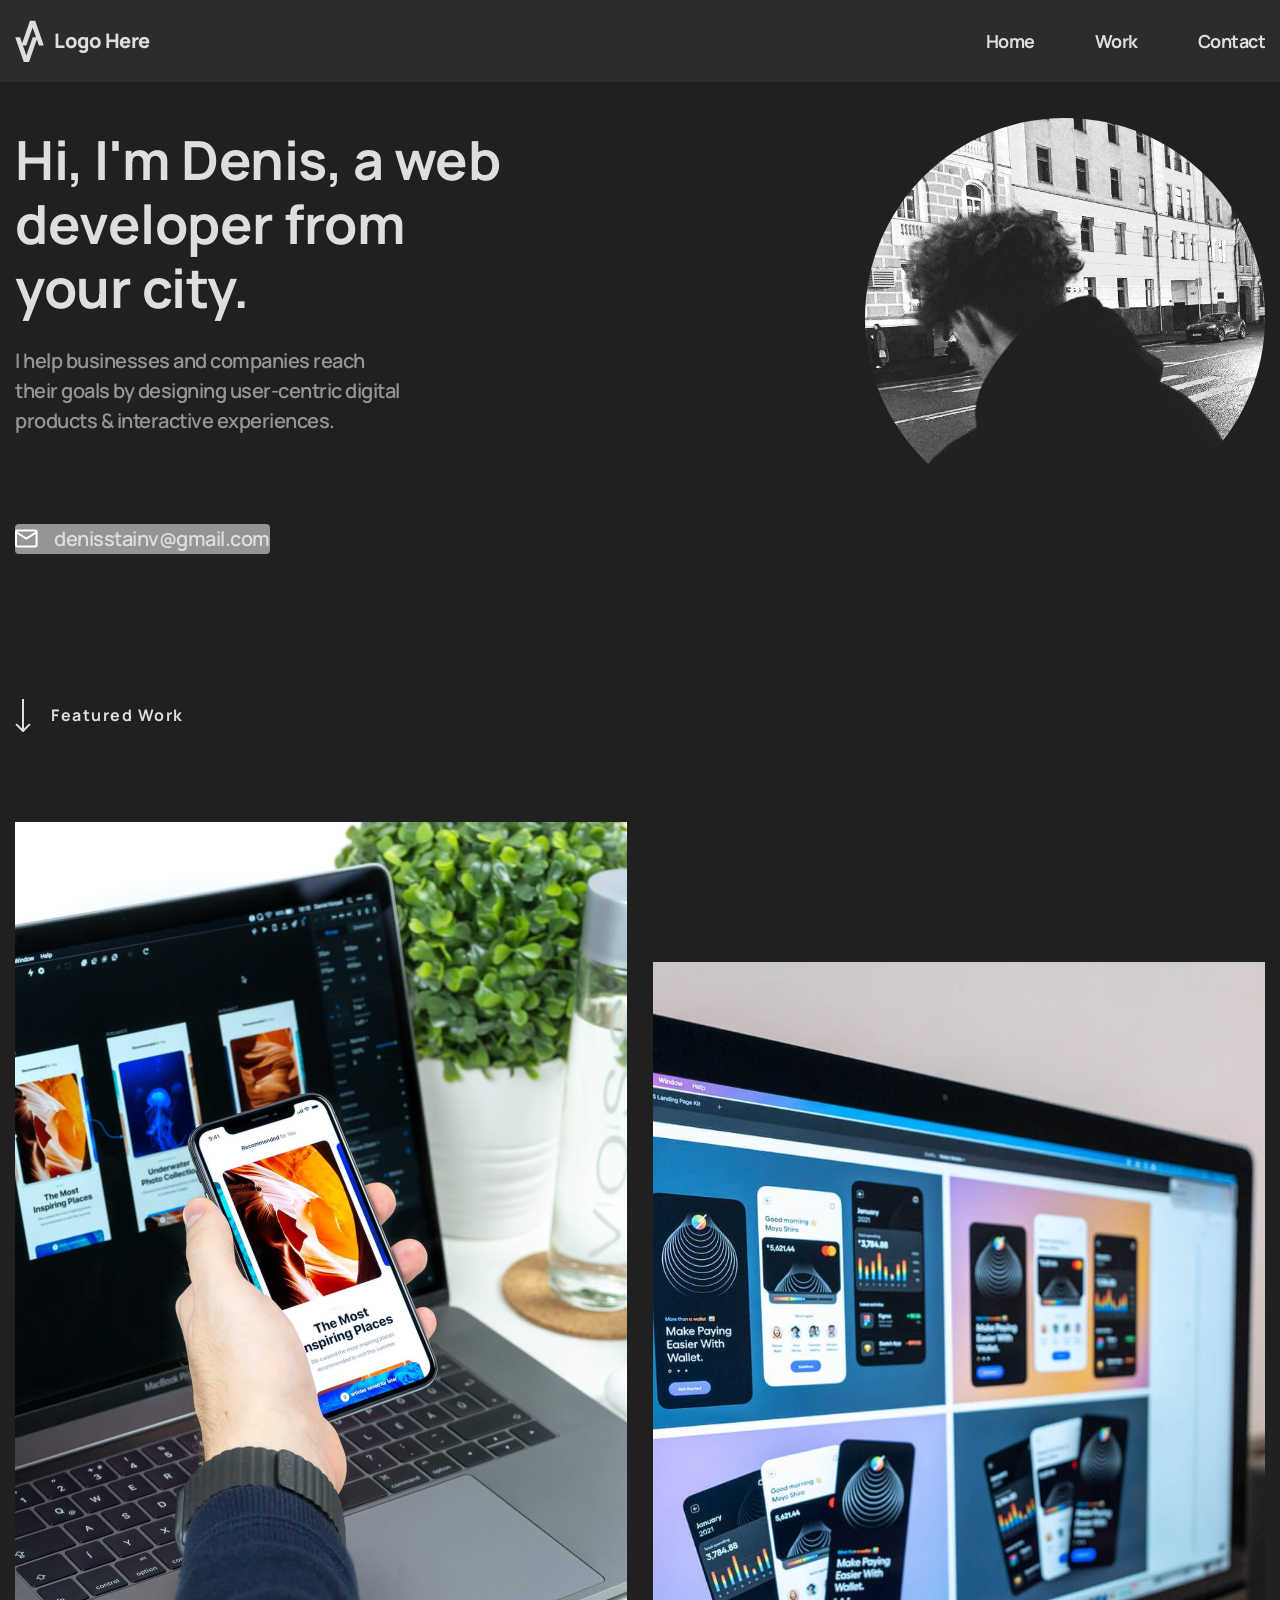
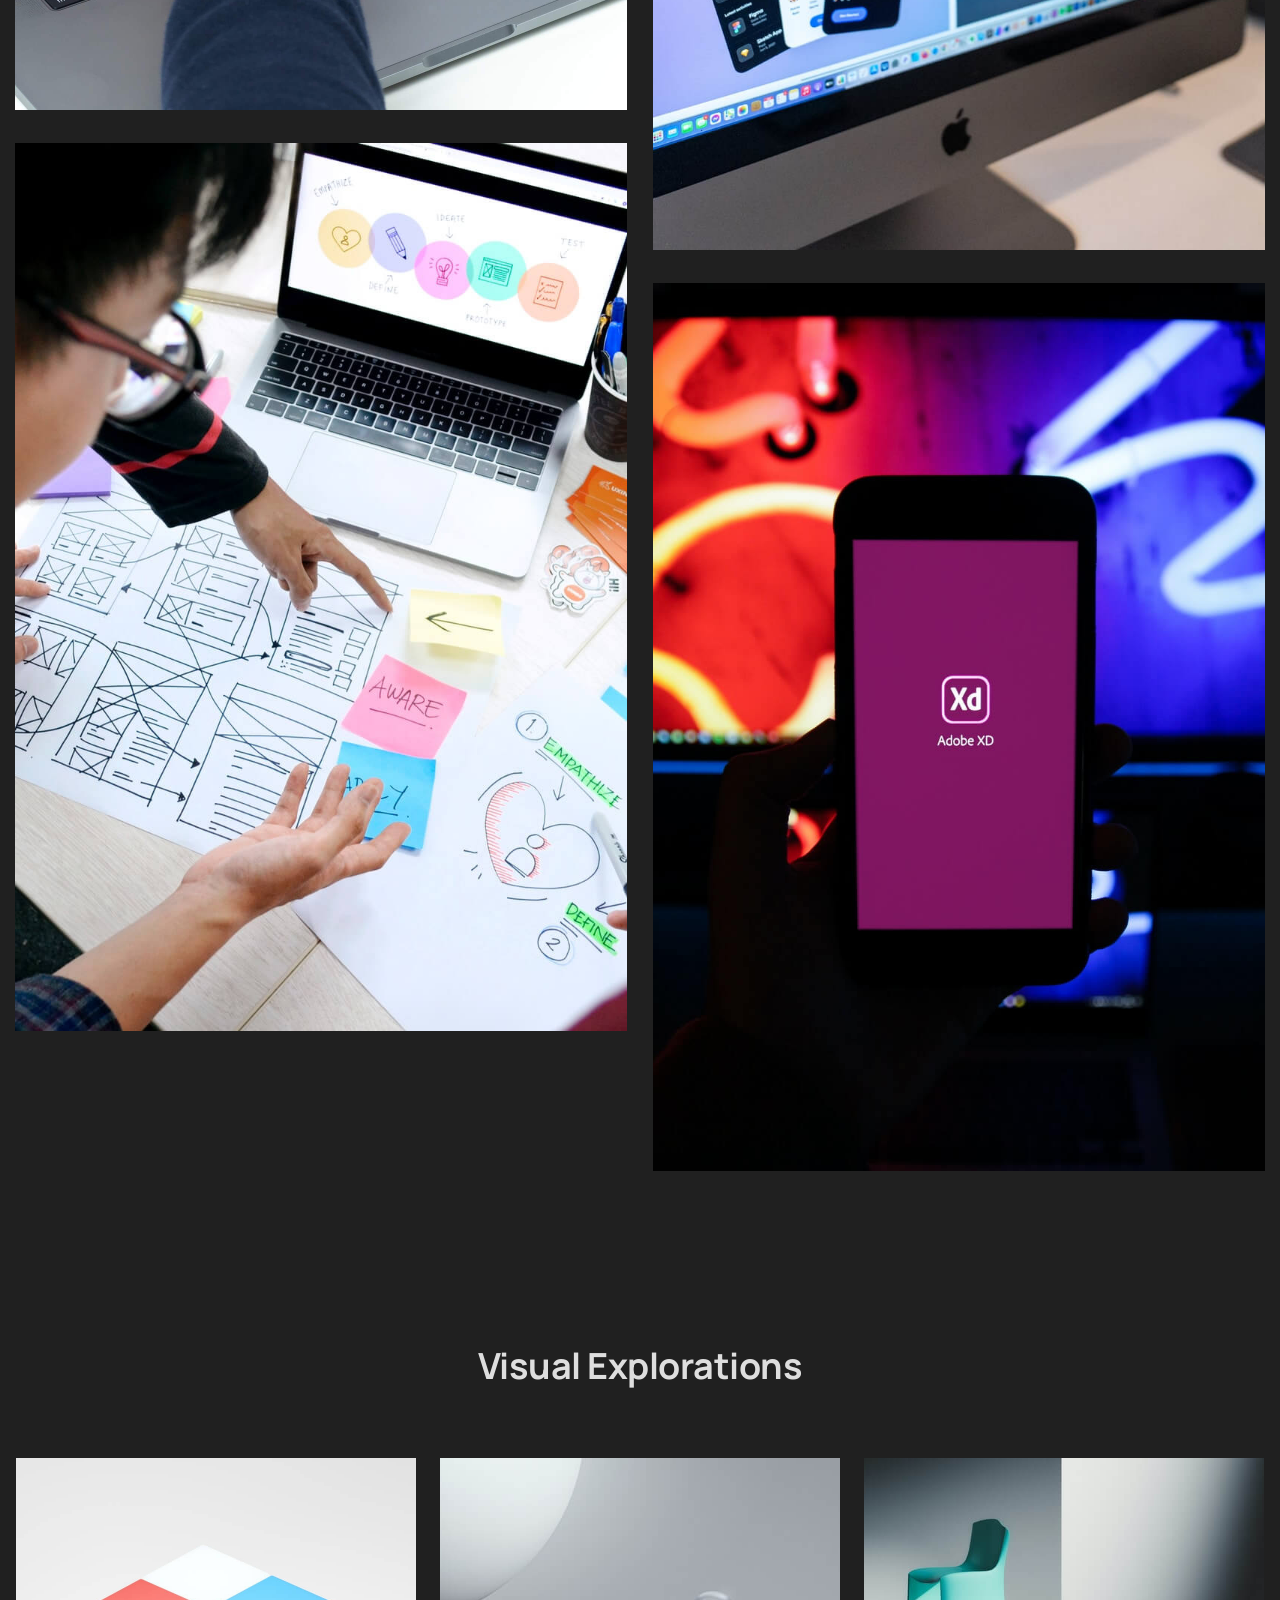
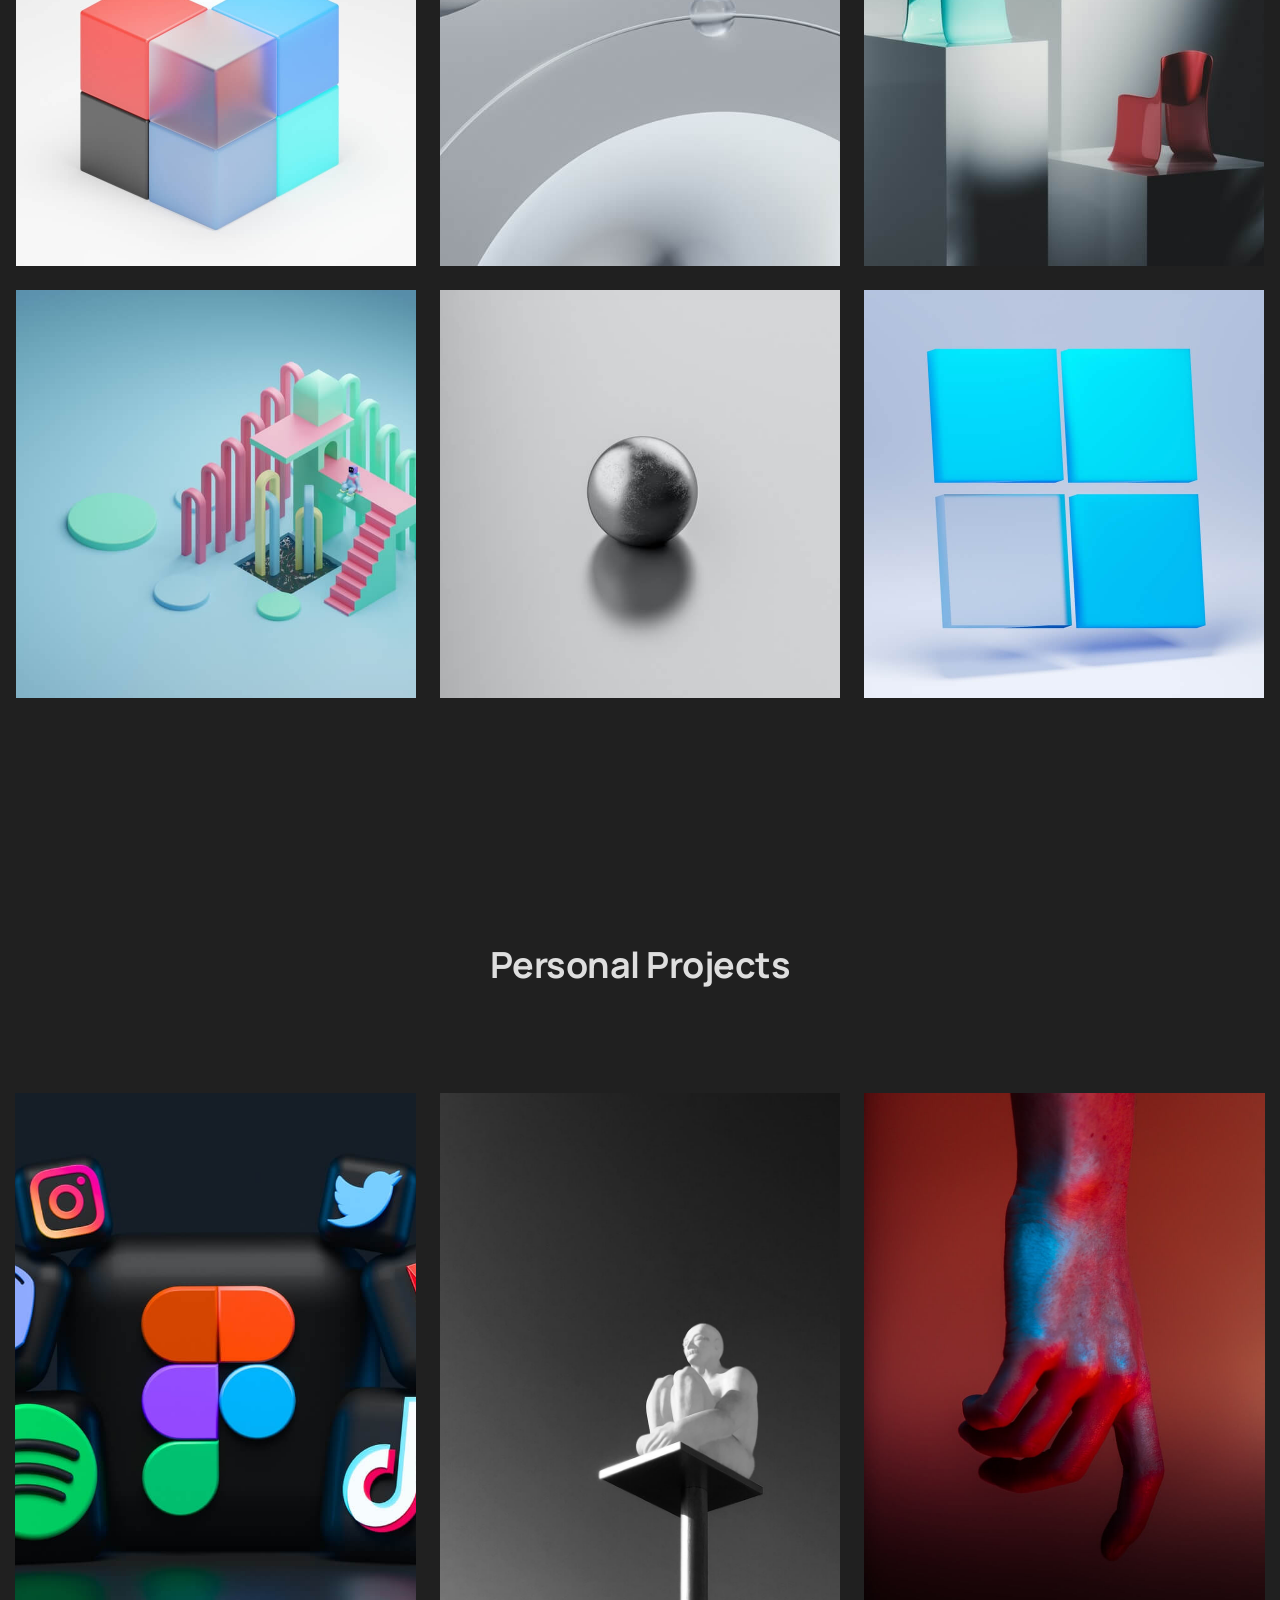
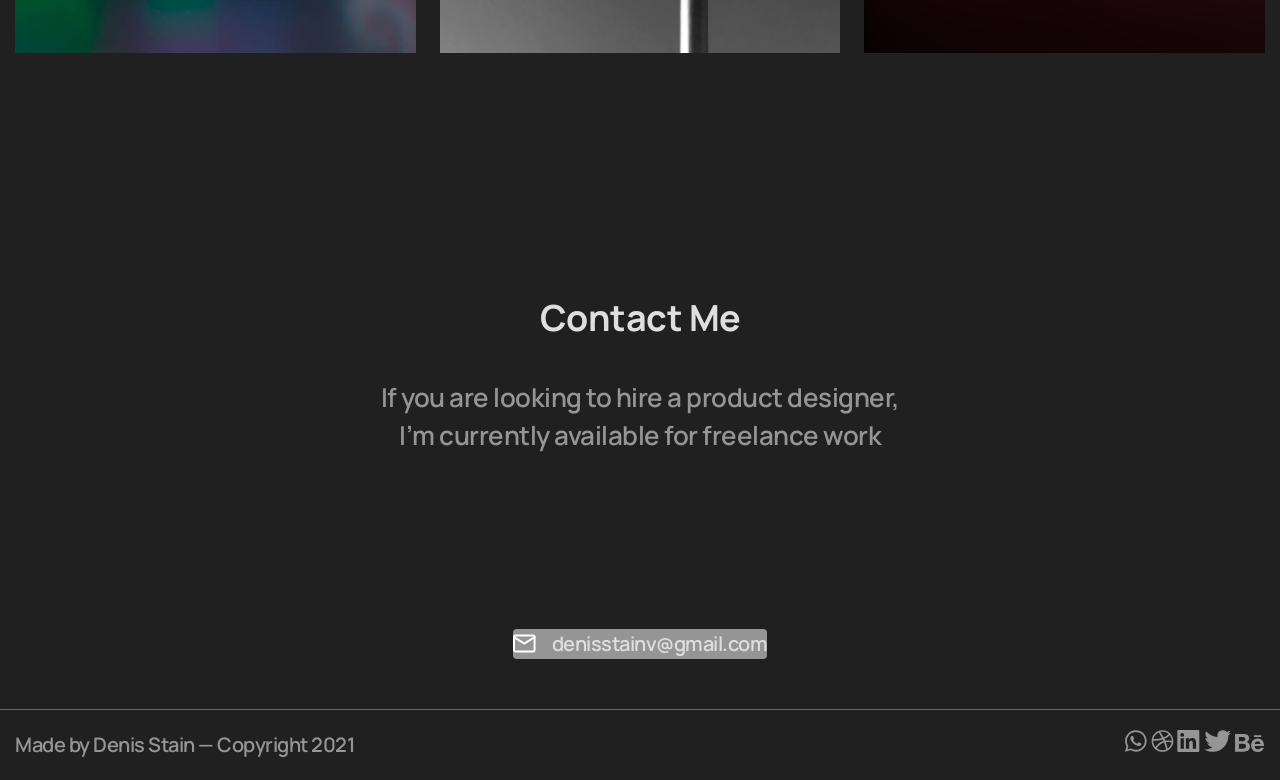
<file: index (1).html>
<!DOCTYPE html>
<html lang="en">
<head>
  <meta charset="UTF-8">
  <meta name="viewport" content="width=device-width, initial-scale=1.0">
  <title
  theme: jekyll-theme-minimal>portfolio
  </title>
  <link rel="stylesheet" href="style (1).css">
</head>
<body>
  <header class="head">
    <div class="container">
      <a href="/index (1).html" class="logo">
        <img src="images/logo.svg" alt="logo">
        Logo Here
      </a>

      <nav class="headnav">
        <a href="/index (1).html" class="headlink">Home</a>
        <a href="/index2.html" class="headlink">Work</a>
        <a href="/index3.html" class="headlink">Contact</a>
      </nav>
    </div>
  </header>
 <main class="welcome">
<section class="welcomtext">
  <div class="container_welcome">
<h1 class="privet">Hi, I'm Denis, a web developer from your city.</h1>
<p class="text1">I help businesses and companies reach 
their goals by designing user-centric digital 
products & interactive experiences.</p>
<a class="pochta">
<img src="/images/mail.svg" alt="" srcset=""
href="mailto:denisstainv@gmail.com">denisstainv@gmail.com
</a>
 </div>
<img src="/images/photo_5305733797410183528_x (1).jpg" class="fotos" srcset="">
</section>

 <section class="work">
<div class="container_work">
<button class="button1">
  <img class="imgstr"   src="/images/arrow.svg" alt="" srcset="">
  Featured Work
</button>

<div class="woks">
<a href="#" class="works">
  <img class="images" src="/images/work1.jpg" alt="" srcset="">
  <span class="workname">InVersion</span>
</a>

<a href="#" class="works">
  <img class="images" src="/images/work2.jpg" alt="" srcset="">
  <span class="workname">Work2</span>
</a>
<a href="#" class="works">
  <img class="images" src="/images/work3.jpg" alt="" srcset="">
  <span class="workname">Work3</span>
</a>
<a href="#" class="works">
  <img class="images" src="/images/work4.jpg" alt="" srcset="">
  <span class="workname">Work4</span>
</a>
</div>

<section class="visual">
<div class="containervisual">
<h1 class="textvis">
  Visual Explorations
</h1>
<div class="pngvis">
<img class="viss"  src="/images/visual1.jpg" alt="" srcset="">
<img class="viss"  src="/images/visual2.jpg" alt="" srcset="">
<img class="viss"  src="/images/visual3.jpg" alt="" srcset="">
<img class="viss"  src="/images/visual4.jpg" alt="" srcset=""> 
<img class="viss"  src="/images/visual5.jpg" alt="" srcset="">
<img class="viss"  src="/images/visual6.jpg" alt="" srcset=""> 
</div>
</div>
</section>
</div>

<section>
<div class="container_work">
<h1 class="perstext">Personal Projects</h1>
  <div class="projct">
<img class="imgpro" src="/images/project1.jpg" alt="" srcset="">
<img class="imgpro" src="/images/project2.jpg" alt="" srcset="">
<img class="imgpro" src="/images/project3.jpg" alt="" srcset="">
  </div>
  </div>
</section>



<section>
  <div class="conteiner_me">
<h1 class="contme">Contact Me</h1>
  <div class="fix">
<p class="pcont">If you are looking to hire a product designer,<br>
I’m currently available for freelance work</p>
</div>
  <a class="pochta1">
    <img src="/images/mail.svg" alt="" srcset=""
    href="mailto:"d">denisstainv@gmail.com
  </a>
</div>
</section>
</div>
 </main>
 <footer class="podval">
  <div class="containerlink">
  <p class="pdltx">Made by Denis Stain — Copyright 2021</p>
  <div class="linkpd">
  <a class="sspd" href="">
  <img src="/images/social1.svg" alt="" srcset="">
  </a>
<a class="sspd" href="">
  <img src="/images/social2.svg" alt="" srcset="">
  </a>
<a class="sspd" href="">
  <img src="/images/social3.svg" alt="" srcset="">
  </a>
<a class="sspd" href="">
  <img src="/images/social4.svg" alt="" srcset="">
  </a>
<a class="sspd" href="">
  <img src="/images/social5.svg" alt="" srcset="">
  </a>
</div>
</div>
 </footer>
</body>
</html>
</file>
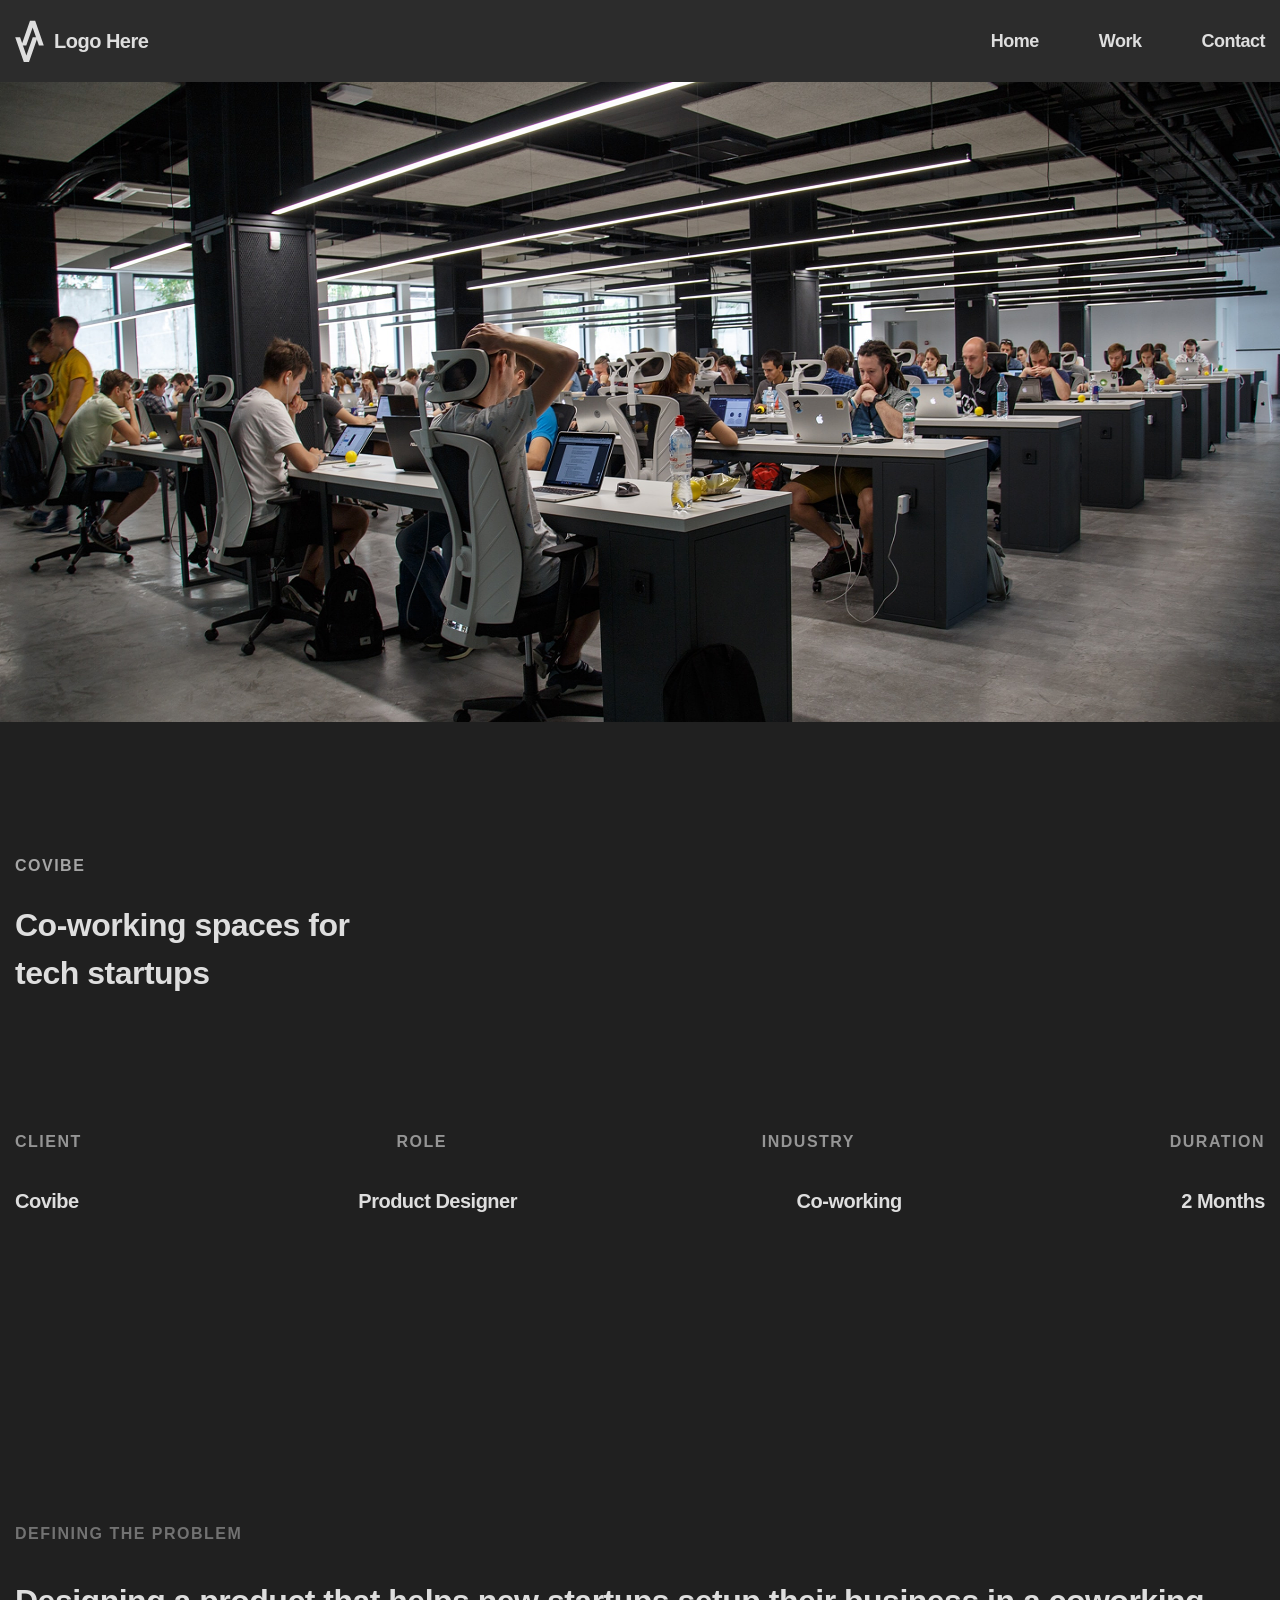
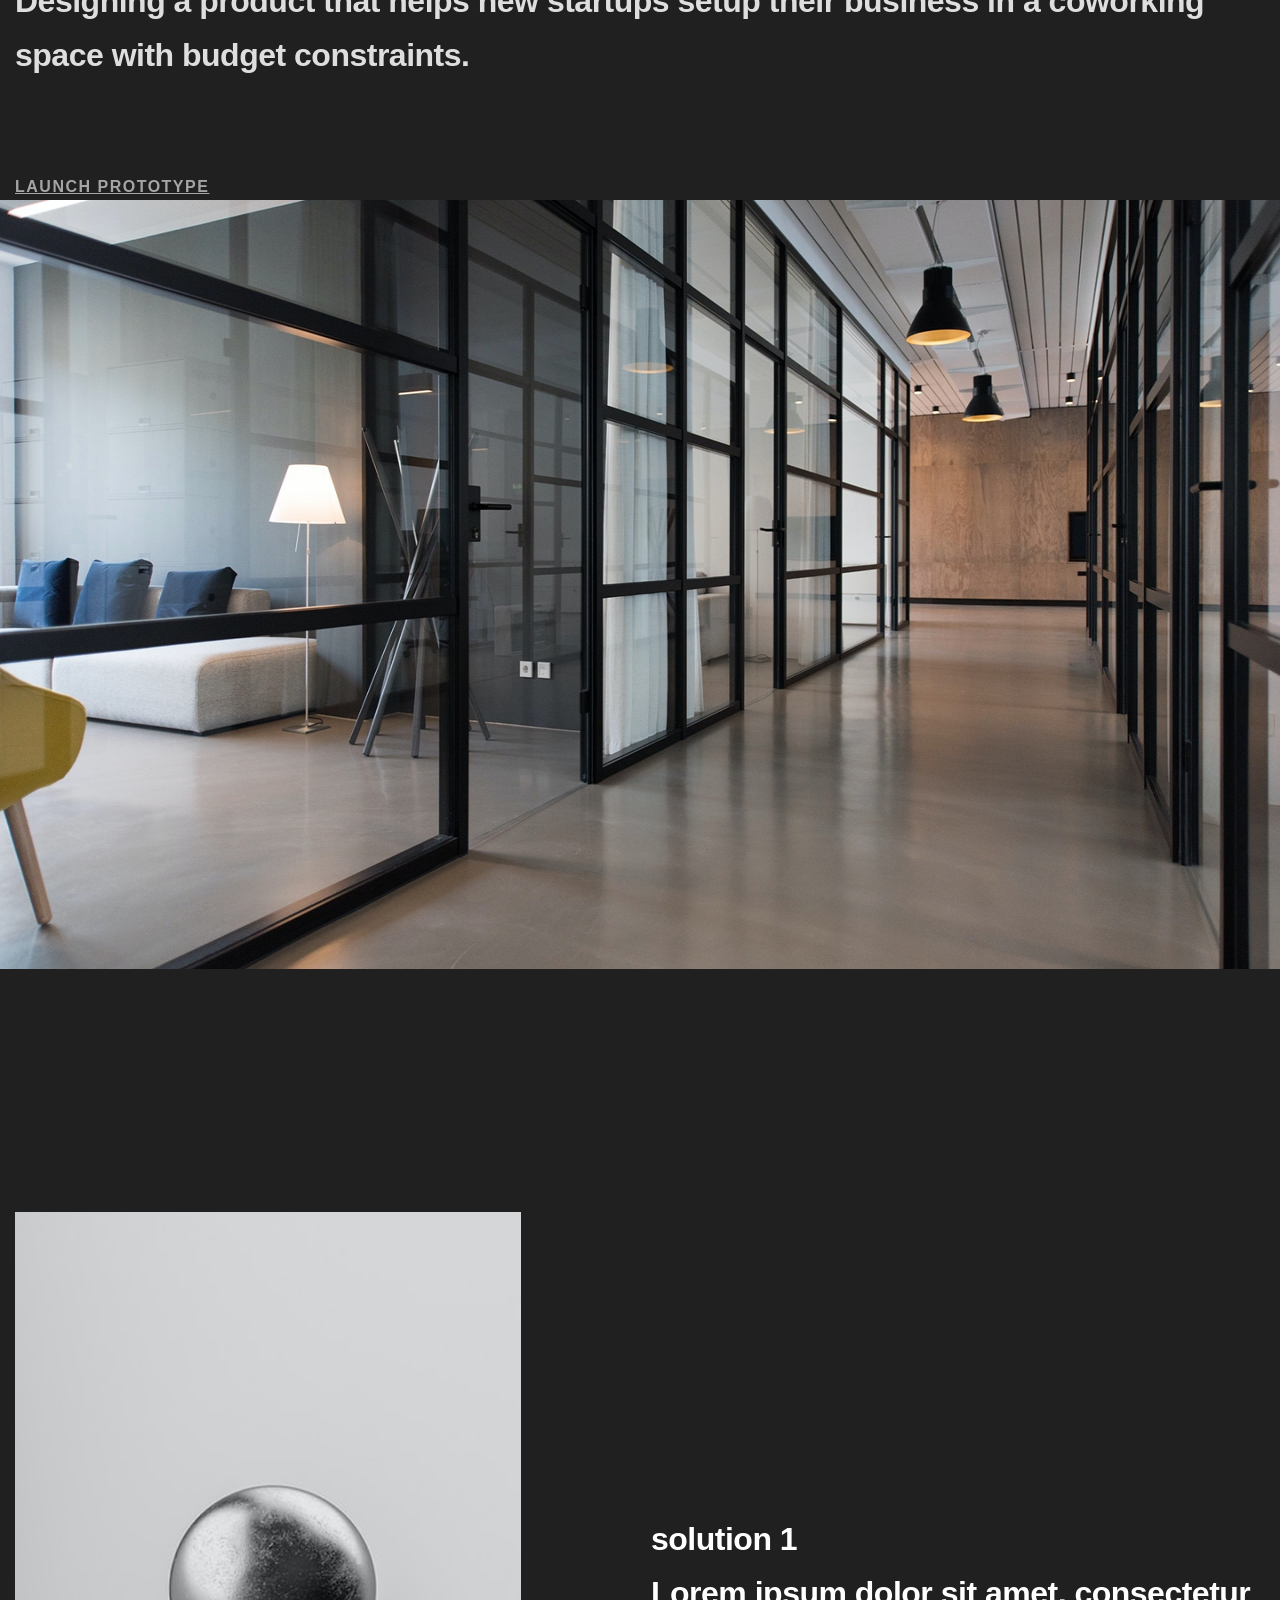
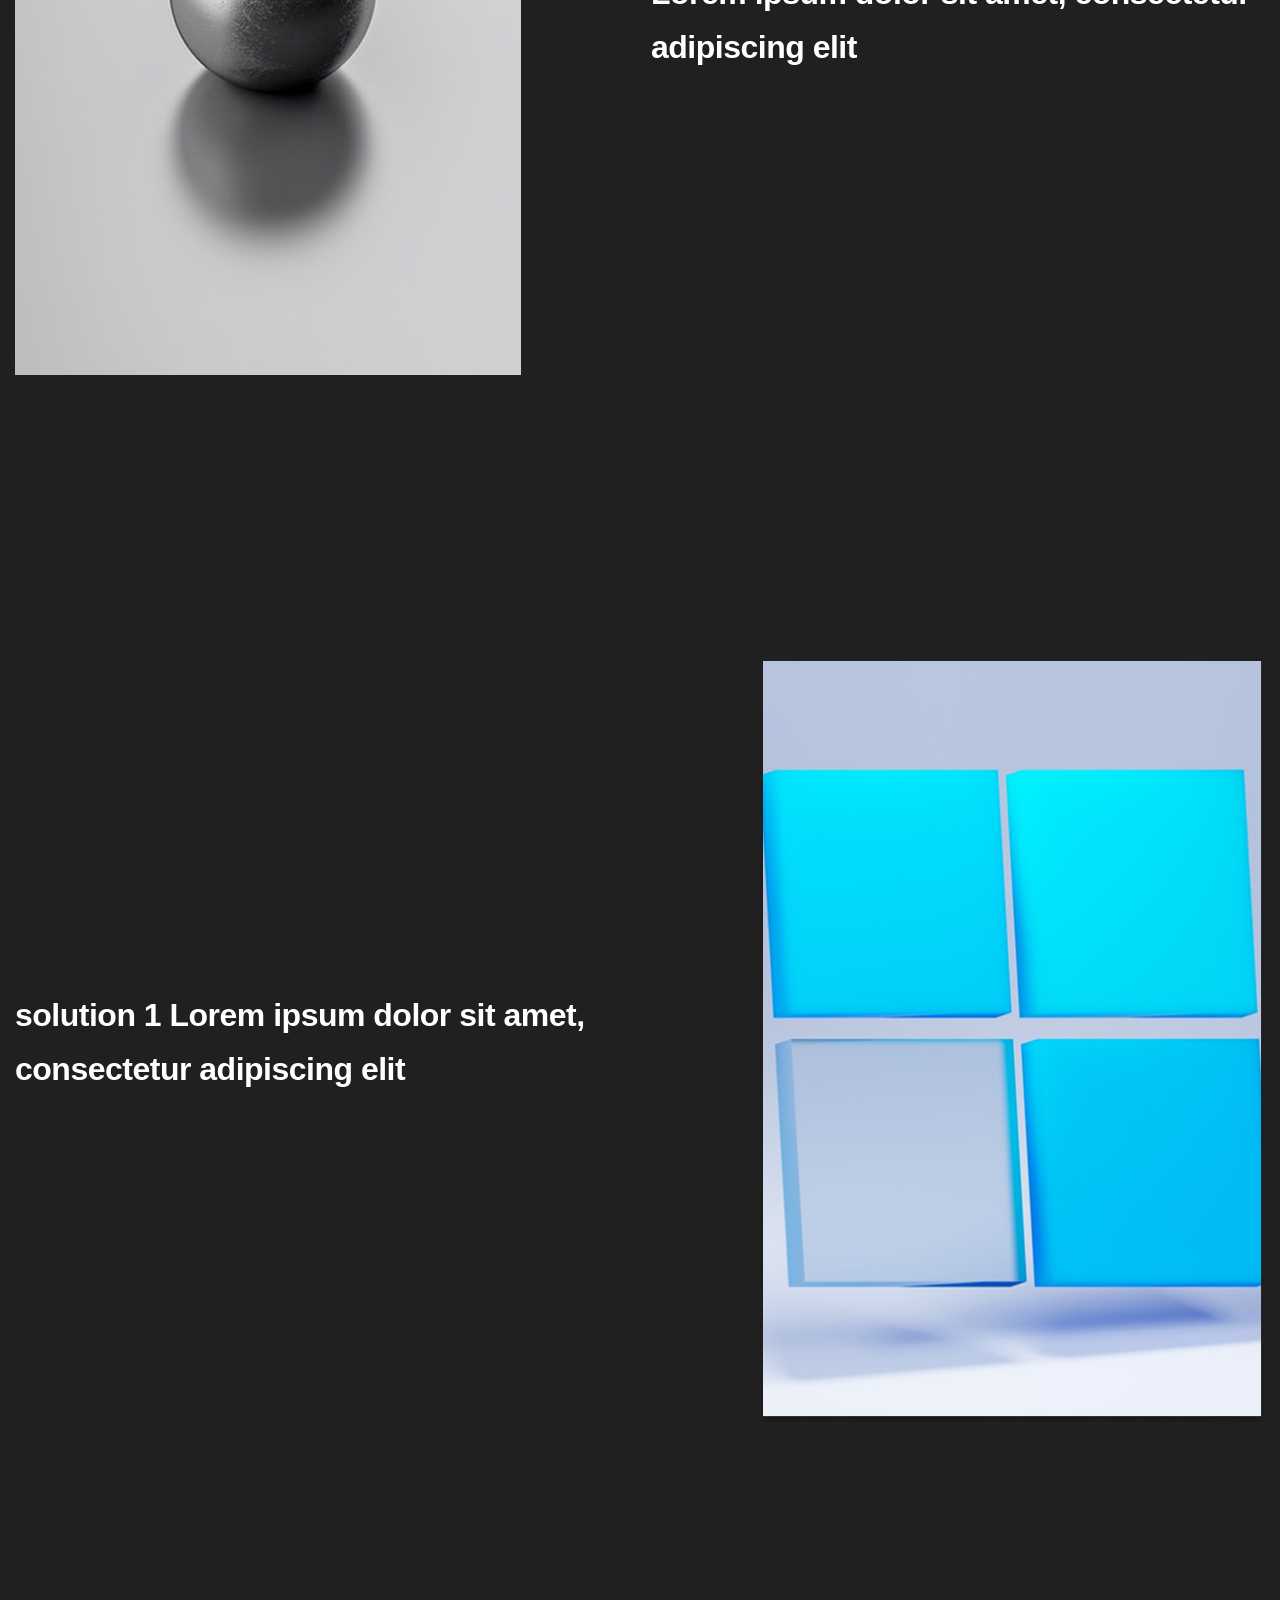
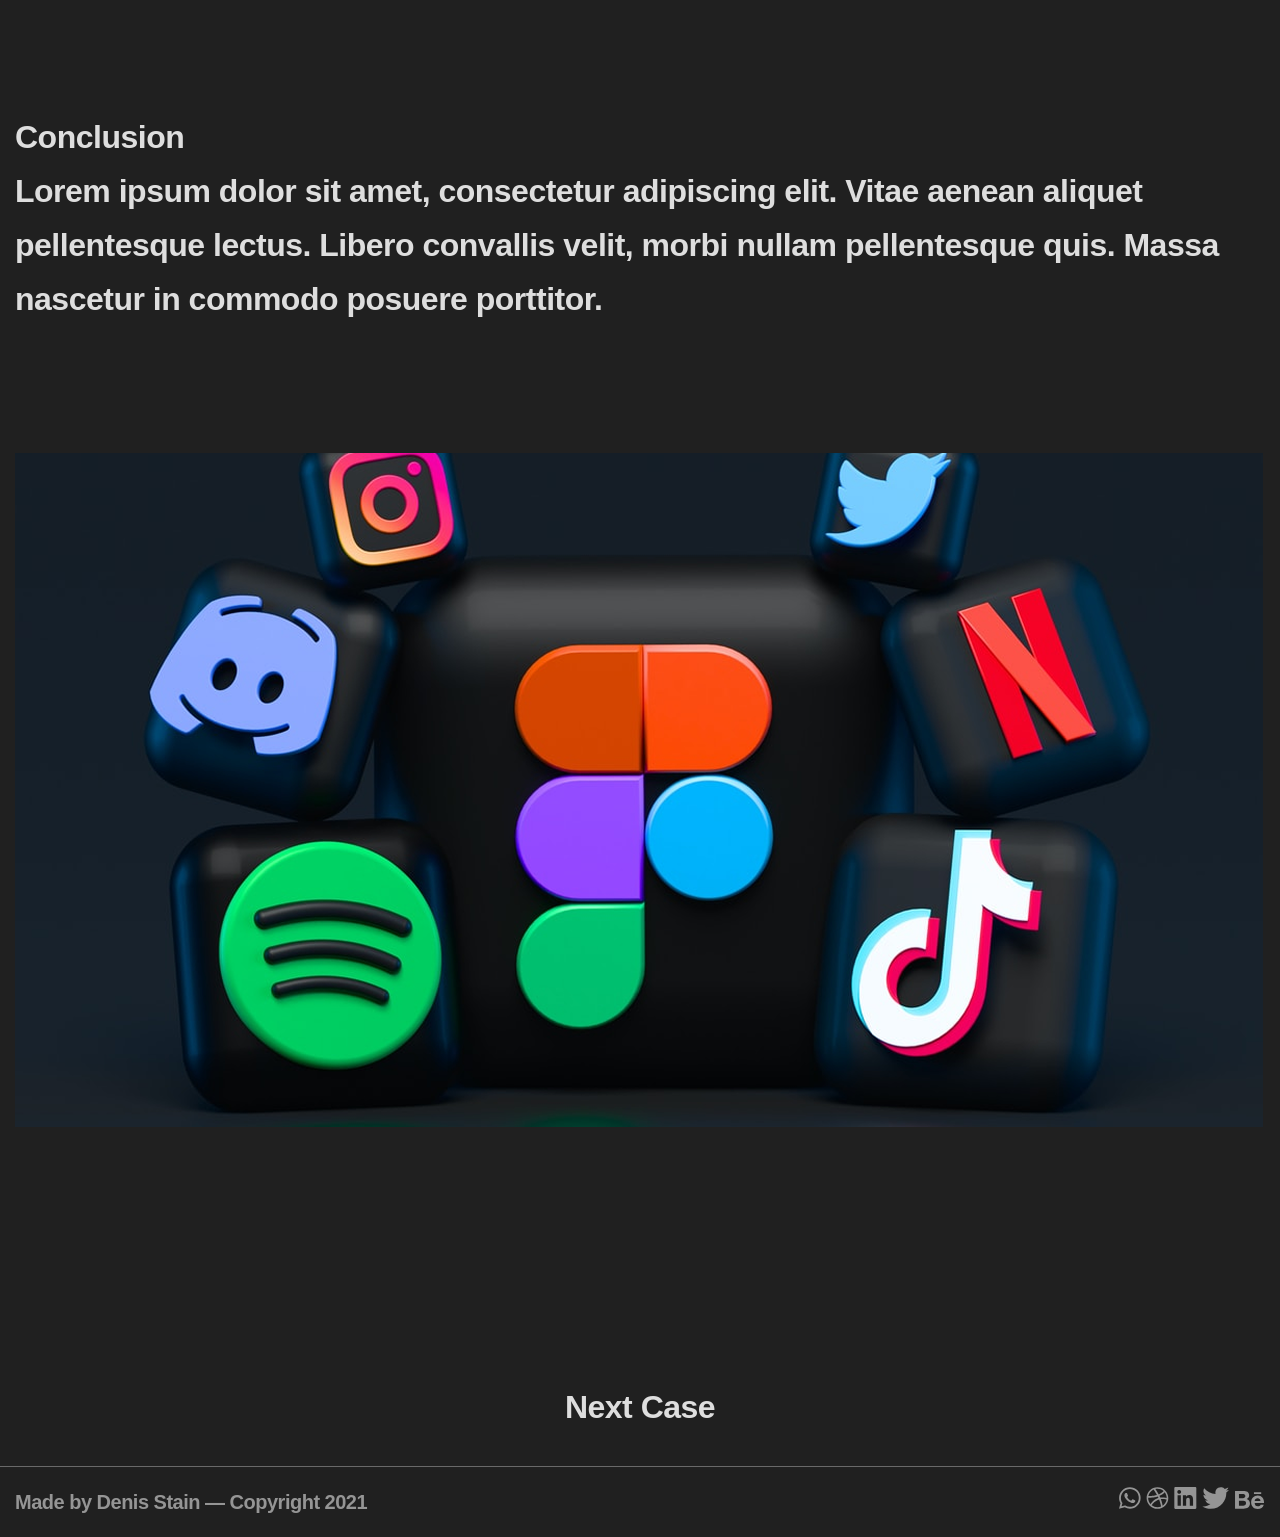
<file: index2.html>
<!DOCTYPE html>
<html lang="en">
<head>
    <meta charset="UTF-8">
    <meta name="viewport" content="width=device-width, initial-scale=1.0">
     <link rel="stylesheet" href="style2.css">
    <title>Works</title>
</head>
<body>
     <header class="head">
    <div class="container">
      <a href="/index (1).html" class="logo">
        <img src="images/logo.svg" alt="logo">
        Logo Here
      </a>

      <nav class="headnav">
        <a href="/index (1).html" class="headlink">Home</a>
        <a href="index2.html" class="headlink">Work</a>
        <a href="index3.html" class="headlink">Contact</a>
      </nav>
    </div>
    </header>
    <main>
<section class="covibe">
  <div class="container3">
  <img  class="img3"  src="/images/zal.png" alt="" srcset="">
  </div>
  <div class="container_text">
    <div class="section1">
    <p class="cov">COVIBE</p>
    <h1 class="CO">Co-working spaces for<br> 
tech startups</h1>
    </div>
<div class="textp">
<p>CLIENT</p>
<p>ROLE</p>
<p>INDUSTRY</p>
<p>DURATION</p>
</div>
<div class="htext1">
<p>Covibe</p>
<p>Product Designer</p>
<p>Co-working</p>
<p>2 Months</p>
</div>
<section>
<div class="deseging">
<p class="tx1">defining the problem</p>
<p class="vd">Designing a product that helps new startups setup their business in a coworking space with budget constraints.</p>
<a  class="linkd"  href="">launch prototype</a>
</div>
</section>
</div>
</section>
<div class="container3">
<img class="img4" src="/images/unsplash_yWwob8kwOCk.png" alt="" srcset="">
</div>
<section>
  <div class="container">
  <div class="cnt">
<img class="img5" src="/images/Rectangle 9.png" alt="" srcset="">
<p class="lor">solution 1<br>Lorem ipsum dolor sit amet, consectetur adipiscing elit</p>
  </div>
</section>
<section class="cnt">
  <div class="container">
    <div class="imgis">
    <p class="lor">solution 1
      Lorem ipsum dolor sit amet, consectetur adipiscing elit</p>
      <img class="img5"    src="/images/Rectangle 11.png" alt="" srcset="">
      </div>
    </section>
<section class="can">
  <div class="container">
<p class="txtph">Conclusion<br>
  Lorem ipsum dolor sit amet, consectetur adipiscing elit. Vitae aenean aliquet<br>
   pellentesque lectus. Libero convallis velit, morbi nullam pellentesque quis. Massa<br>
    nascetur in commodo posuere porttitor.</p>
<img class="png7" src="/images/Rectangle 12.png" alt="" srcset="">
</section>
</div>
<p class="next_case">Next Case</p>
</main>
 <footer class="podval">
  <div class="containerlink">
  <p class="pdltx">Made by Denis Stain — Copyright 2021</p>
  <div class="linkpd">
  <a class="sspd" href="">
  <img src="/images/social1.svg" alt="" srcset="">
  </a>
<a class="sspd" href="">
  <img src="/images/social2.svg" alt="" srcset="">
  </a>
<a class="sspd" href="">
  <img src="/images/social3.svg" alt="" srcset="">
  </a>
<a class="sspd" href="">
  <img src="/images/social4.svg" alt="" srcset="">
  </a>
<a class="sspd" href="">
  <img src="/images/social5.svg" alt="" srcset="">
  </a>
</div>
</div>
 </footer>













</main>
</body>
</html>
</file>
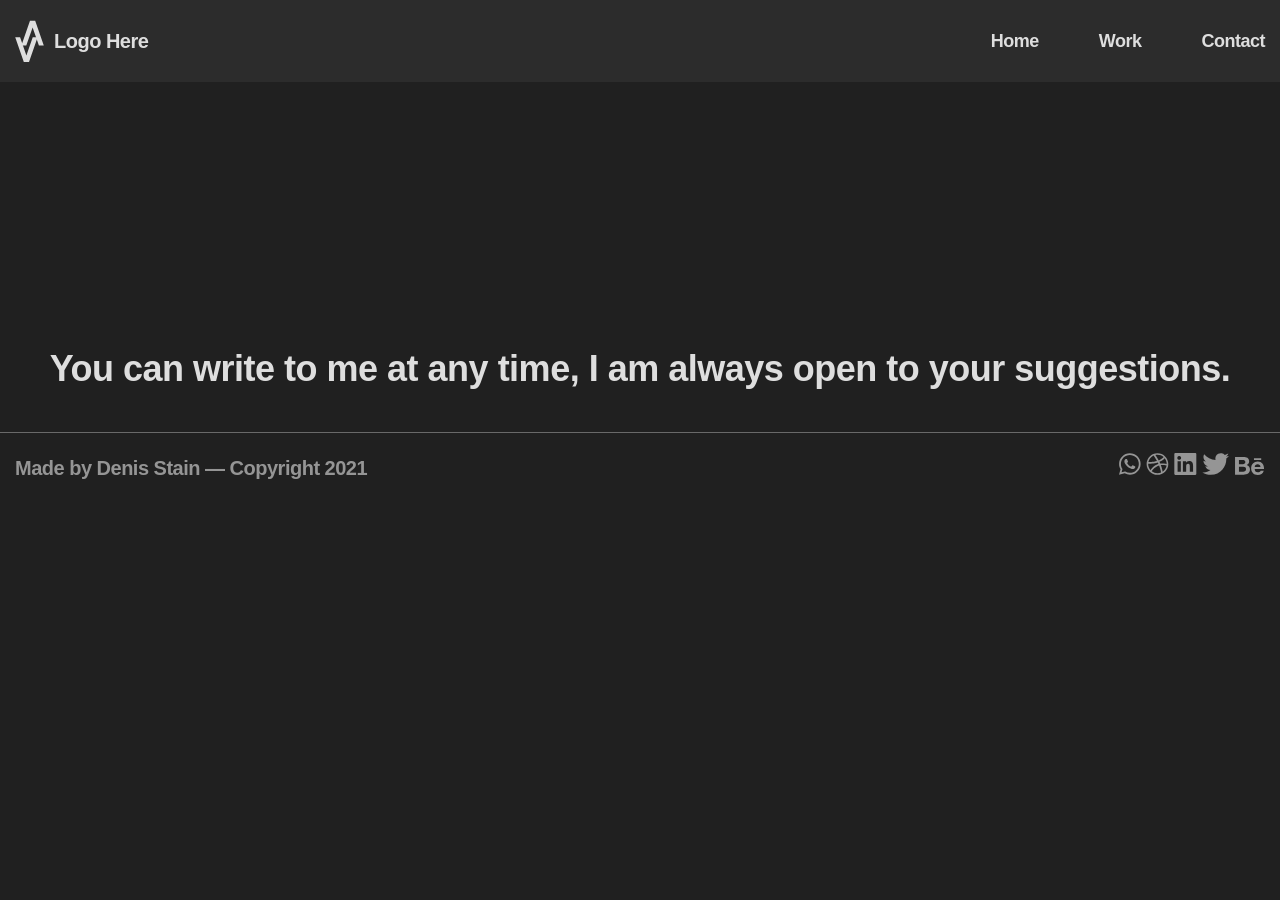
<file: index3.html>
<!DOCTYPE html>
<html lang="en">
<head>
    <meta charset="UTF-8">
    <meta name="viewport" content="width=device-width, initial-scale=1.0">
    <link rel="stylesheet" href="style2.css">
    <title>Contakt ME</title>
</head>
<body>
    
   
  <header class="head">
    <div class="container">
      <a href="/index (1).html" class="logo">
        <img src="images/logo.svg" alt="logo">
        Logo Here
      </a>

      <nav class="headnav">
        <a href="/index (1).html" class="headlink">Home</a>
        <a href="/index2.html" class="headlink">Work</a>
        <a href="index3.html" class="headlink">Contact</a>
      </nav>
    </div>
  </header>
  <main>
 <section>
  <p class="contoo">You can write to me at any time, I am always open to your suggestions.</p>
</section>
</main>
</body>
 <footer class="podval">
  <div class="containerlink">
  <p class="pdltx">Made by Denis Stain — Copyright 2021</p>
  <div class="linkpd">
  <a class="sspd" href="">
  <img src="/images/social1.svg" alt="" srcset="">
  </a>
<a class="sspd" href="">
  <img src="/images/social2.svg" alt="" srcset="">
  </a>
<a class="sspd" href="">
  <img src="/images/social3.svg" alt="" srcset="">
  </a>
<a class="sspd" href="">
  <img src="/images/social4.svg" alt="" srcset="">
  </a>
<a class="sspd" href="">
  <img src="/images/social5.svg" alt="" srcset="">
  </a>
</div>
</div>
 </footer>



</html>
</file>
<file: style (1).css>
@import url('https://fonts.googleapis.com/css2?family=Manrope:wght@200..800&display=swap');

/* 
SemiBold 600
Bold 700
ExtraBold 800
*/

body {
  margin: 0;

  color: #959595;
  font-family: "Manrope", sans-serif;
  font-weight: 600;
  font-size: 20px;
  line-height: 1.5;
  letter-spacing: -0.5px;
  
  background-color: #202020;
}
img{
  max-width: 100%;
}
a {
  color: #DEDEDE;
  text-decoration: none;
  transition: opacity 0.3s;
}
a:hover{
  opacity: 0.6;
}


.container {
  max-width: 1250px;
  margin-left: auto;
  margin-right: auto;
  padding: 0 15px;
}

.logo {
  font-weight: 800;

  display: flex;
  align-items: center;
  gap: 10px;
}

.head {
  padding: 20px 0;

  background: rgba(50, 50, 50, 0.7);
  backdrop-filter: blur(10px);
}

.head .container {
  display: flex;
  align-items: center;
  justify-content: space-between;
}

.headnav {
  display: flex;
  gap: 60px;
}

.headlink {
  font-weight: 700;
  font-size: 18px;
}
.privet{
width: 500px;
height: 192px;
font-weight: 700;
font-size: 54px;
letter-spacing: -0.5px;
color: #DEDEDE;
margin-bottom: 27px;
line-height: 1.19;
}

.text1{
  margin-top: 20px;
width: 395px;
height: 90px;
margin-bottom: 88px;
}
.pochta{
  background-color: #959595;
  border-radius: 4px;
  display: flex;
  align-items: center;
  gap: 16px;
width: fit-content
}

.fotos{
   width: 400px; 
  height: 400px;
   border-radius: 50%;}

  .welcomtext{
    display: flex;
    align-items: center;
    justify-content: space-between;
    max-width: 1250px;
  margin-left: auto;
  margin-right: auto;
  }

  .container_work{ 
     max-width: 1250px;
  margin-left: auto;
  margin-right: auto;
  padding: 0 15px; 
  }

.button1{
  margin-top: 145px;
font-family: 'Manrope';
font-weight: 700;
font-size: 16px;
letter-spacing: 1.5px;
color: #DEDEDE;
background-color: transparent;
display: flex;
align-items: center;
padding: 0;
gap: 20px;
margin-bottom: 90px;
border: none;
}

.woks{
  display: grid;
  grid-template-columns: 1fr 1fr;
  gap: 25px;
height: 100%;
width: 100%;

}

.images{
  height: 888px;
  width: 612px;
  object-fit: cover;
  object-position: center;
}

.workname{
position: absolute;
left: 0;
top: 0;
width: 100%;
height: 100%;
background-color: rgba(0, 0, 0, 0.6);
display: flex;
align-items: center;
justify-content: center;
font-weight: 700;
font-size: 40px;
color: #DEDEDE;
opacity: 0;
 transition:opacity 0.5; 
}
.works:hover{
  opacity: 1;
}



.works{
  position: relative;
}

.works:hover .workname{
  opacity: 1;
}
.works:nth-child(even){
  position: relative;
  top: 140px;
}

.textvis{
font-weight: 700;
font-size: 36px;
text-align: center;
letter-spacing: -0.5px;
color: #DEDEDE;
margin-top: 300px;
}


.pngvis{
  margin-top: 65px;
  display: flex;
  flex-wrap: wrap;
   justify-content: center;
  gap: 24px;
   height: 100%;
   width: 100%; 
}
.viss{
  width:400px ;
  height: 408px;
   object-fit: cover;
  object-position: center;
}
.container_jck{
  max-width: 1250px;
  margin-left: auto;
  margin-right: auto;
  padding: 0 15px; 
}

.perstext{
font-weight: 700;
font-size: 36px;
text-align: center;
letter-spacing: -0.5px;
color: #DEDEDE;
margin-top: 240px;
}

.imgpro{
  margin-top: 65px;
width: 460px;
height: 560px;
 object-fit: cover;
  object-position: center;
}


.projct{
display: grid;
grid-template-columns: 1fr 1fr 1fr;
gap: 24px;

}

.conteiner_me{
  max-width: 1250px;
  margin-left: auto;
  margin-right: auto;
  padding: 0 15px; 
  gap: 24px;
}

.contme{
font-weight: 700;
font-size: 36px;
line-height: 49px;
text-align: center;
color: #DEDEDE;
margin-top: 240px;
}

.pcont{
font-size: 26px;
line-height: 38px;
text-align: center;
letter-spacing: -0.5px;
height: 76px;
margin-top: 24px;
margin-bottom: 12px;
}

.fix{
  text-align: center;
  margin-bottom: 175px;;
}

.podval{
  border-top:1px solid #696969 ;
}


.containerlink{
  max-width: 1250px;
  margin-left: auto;
  margin-right: auto;
  padding: 0 15px;
  display: flex;
  align-items: center;
  justify-content: space-between;
  gap: 35px;
 }

.pdlxt{
font-size: 16px;
line-height: 36px;
}

.pochta1{
     background-color: #959595;
  border-radius: 4px;
  display: flex;
  align-items: center;
  gap: 16px;
  width: fit-content;
  margin-left: auto;
  margin-right: auto;
margin-bottom: 50px;
}
</file>
<file: style2.css>
body {
  margin: 0;

  color: #959595;
  font-family: "Manrope", sans-serif;
  font-weight: 600;
  font-size: 20px;
  line-height: 1.5;
  letter-spacing: -0.5px;
  
  background-color: #202020;
}
img{
  max-width: 100%;
}
a {
  color: #DEDEDE;
  text-decoration: none;
  transition: opacity 0.3s;
}
a:hover{
  opacity: 0.6;
}


.container {
  max-width: 1250px;
  margin-left: auto;
  margin-right: auto;
  padding: 0 15px;
}

.logo {
  font-weight: 800;

  display: flex;
  align-items: center;
  gap: 10px;
}

.head {
  padding: 20px 0;

  background: rgba(50, 50, 50, 0.7);
  backdrop-filter: blur(10px);
}

.head .container {
  display: flex;
  align-items: center;
  justify-content: space-between;
}

.headnav {
  display: flex;
  gap: 60px;
}

.headlink {
  font-weight: 700;
  font-size: 18px;
}

.img3{
width: 1540px;
height: 640px;
}

.container3{
    max-width: 1540px;
    margin-left: auto;
    margin-right: auto;
}



.cov{
font-weight: 700;
font-size: 16px;
line-height: 16px;
letter-spacing: 1.5px;
color: #DEDEDE;
opacity: 0.7;
margin-bottom: 4px;
}

.CO{
font-weight: 700;
font-size: 32px;
line-height: 1.5;
letter-spacing: -0.5px;
color: #DEDEDE;
}

.container_text{
 max-width: 1250px;
  margin-left: auto;
  margin-right: auto;
  padding: 0 15px;
}

.textp{
    display: flex;
    align-items: center;
    justify-content: space-between;
font-weight: 700;
font-size: 16px;
line-height: 16px;
letter-spacing: 1.5px;
margin-top: 121px;
gap: 60px;
}

.htext1{
font-weight: 700;
font-size: 20px;
line-height: 30px;
letter-spacing: -0.5px;
color: #DEDEDE;
display: flex;
align-items: center;
justify-content: space-between;
gap: 60px;
}

.section1{
    margin-top:128px;
}

.tx1{
font-size: 16px;
line-height: 16px;
letter-spacing: 1.5px;
opacity: 0.7;
text-transform: uppercase;
margin-top: 290px;
margin-bottom: 12px;
}

.vd{
font-weight: 700;
font-size: 32px;
line-height: 1.69;
letter-spacing: -0.5px;
color: #DEDEDE;
margin-bottom: 88px;
}

.linkd{
font-weight: 700;
font-size: 16px;
line-height: 1;
letter-spacing: 1.5px;
text-transform: uppercase;
opacity: 0.7;
text-decoration: underline;
}

.img4{
    width: 1540px;
height: 769px;
margin-bottom: 235px;
}

.img5{
width: 506px;
height: 763px;
}

.sol{
font-weight: 700;
font-size: 16px;
line-height: 1;
letter-spacing: 2px;
text-transform: uppercase;
color: #DEDEDE;
opacity: 0.7;
}

.lor{
font-weight: 700;
font-size: 32px;
line-height: 1.69;
letter-spacing: -0.5px;
color: #FFFFFF;
}

.cnt{
    display: flex;
align-items: center;
justify-content: space-between;
gap: 130px;
margin-bottom: 286px;
}

.imgis{
 display: flex;
align-items: center;
justify-content: space-between;
gap: 130px;
}

.txtph{
font-weight: 700;
font-size: 32px;
line-height: 1.69;
letter-spacing: -0.5px;
color: #DEDEDE;
margin-bottom: 127px;
}



.img7{
    width: 1248px;
    height: 674px;
}



.containerlink1{
  max-width: 1250px;
  margin-left: auto;
  margin-right: auto;
  padding: 0 15px;
  display: flex;
  align-items: center;
  justify-content: space-between;
  gap: 35px;
  margin-top: 260px;
 }


 .pdlxt{
font-size: 16px;
line-height: 36px;
}


.contoo{
font-weight: 700;
font-size: 36px;
text-align: center;
letter-spacing: -0.5px;
color: #DEDEDE;
margin-top: 260px;
}

.next_case{
font-weight: 700;
font-size: 32px;
line-height: 1.69;
text-align: center;
letter-spacing: -0.5px;
color: #DEDEDE;
margin-top: 245px;
}

.podval{
  border-top:1px solid #696969 ;
}


.containerlink{
  max-width: 1250px;
  margin-left: auto;
  margin-right: auto;
  padding: 0 15px;
  display: flex;
  align-items: center;
  justify-content: space-between;
  gap: 35px;
 }

.pdlxt{
font-size: 16px;
line-height: 36px;
}
</file>
